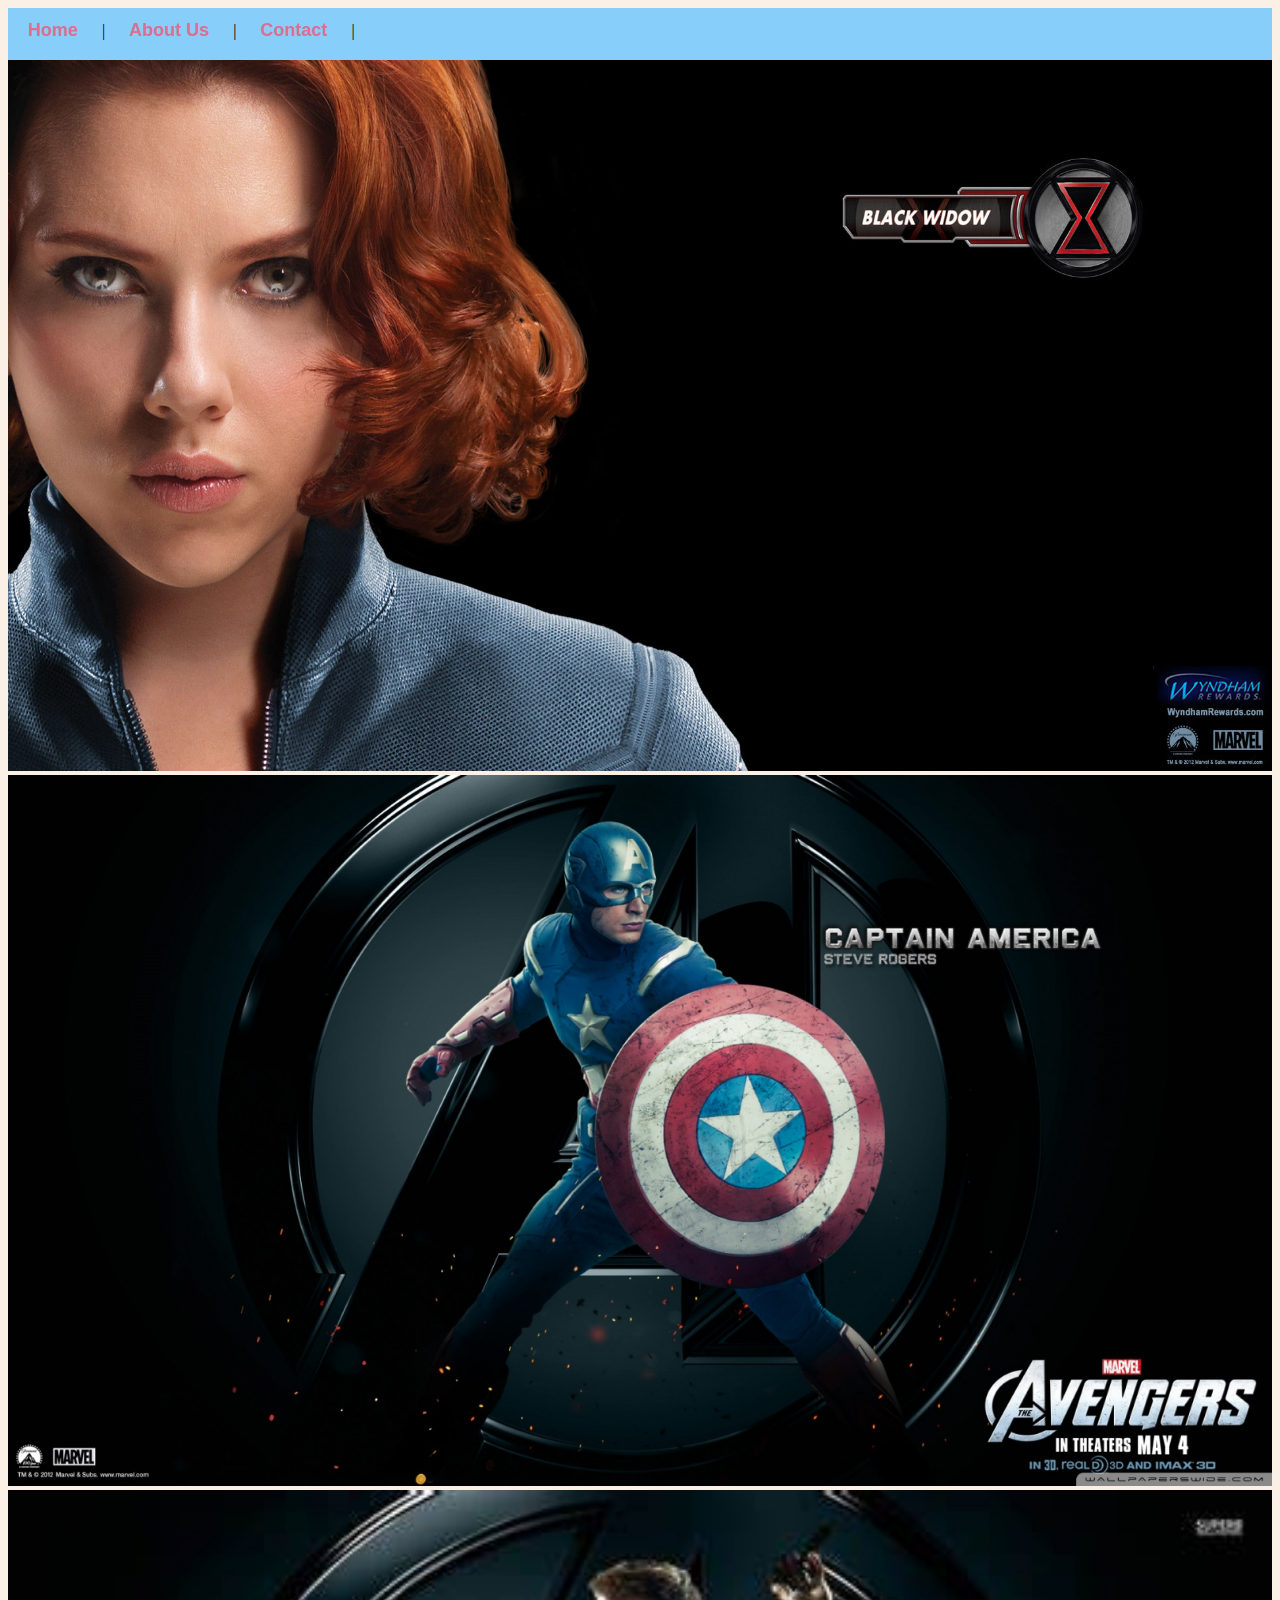
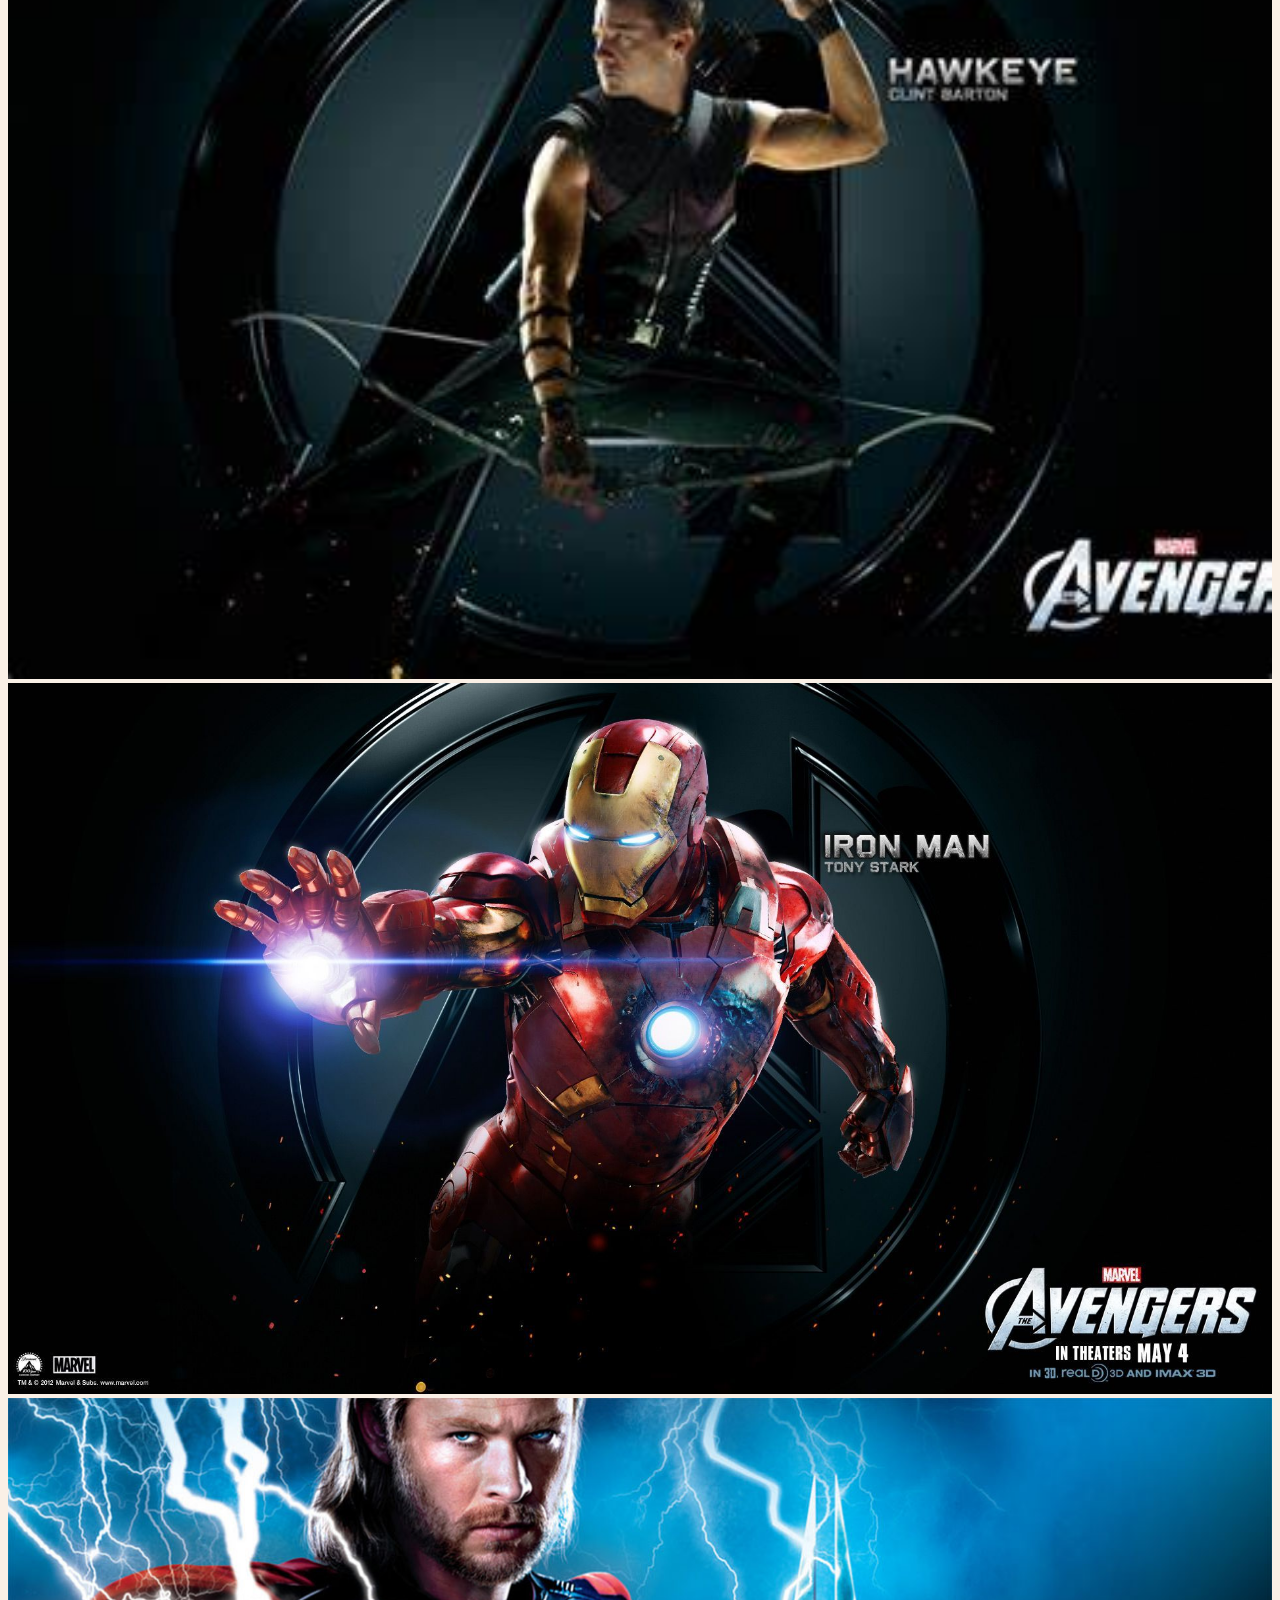
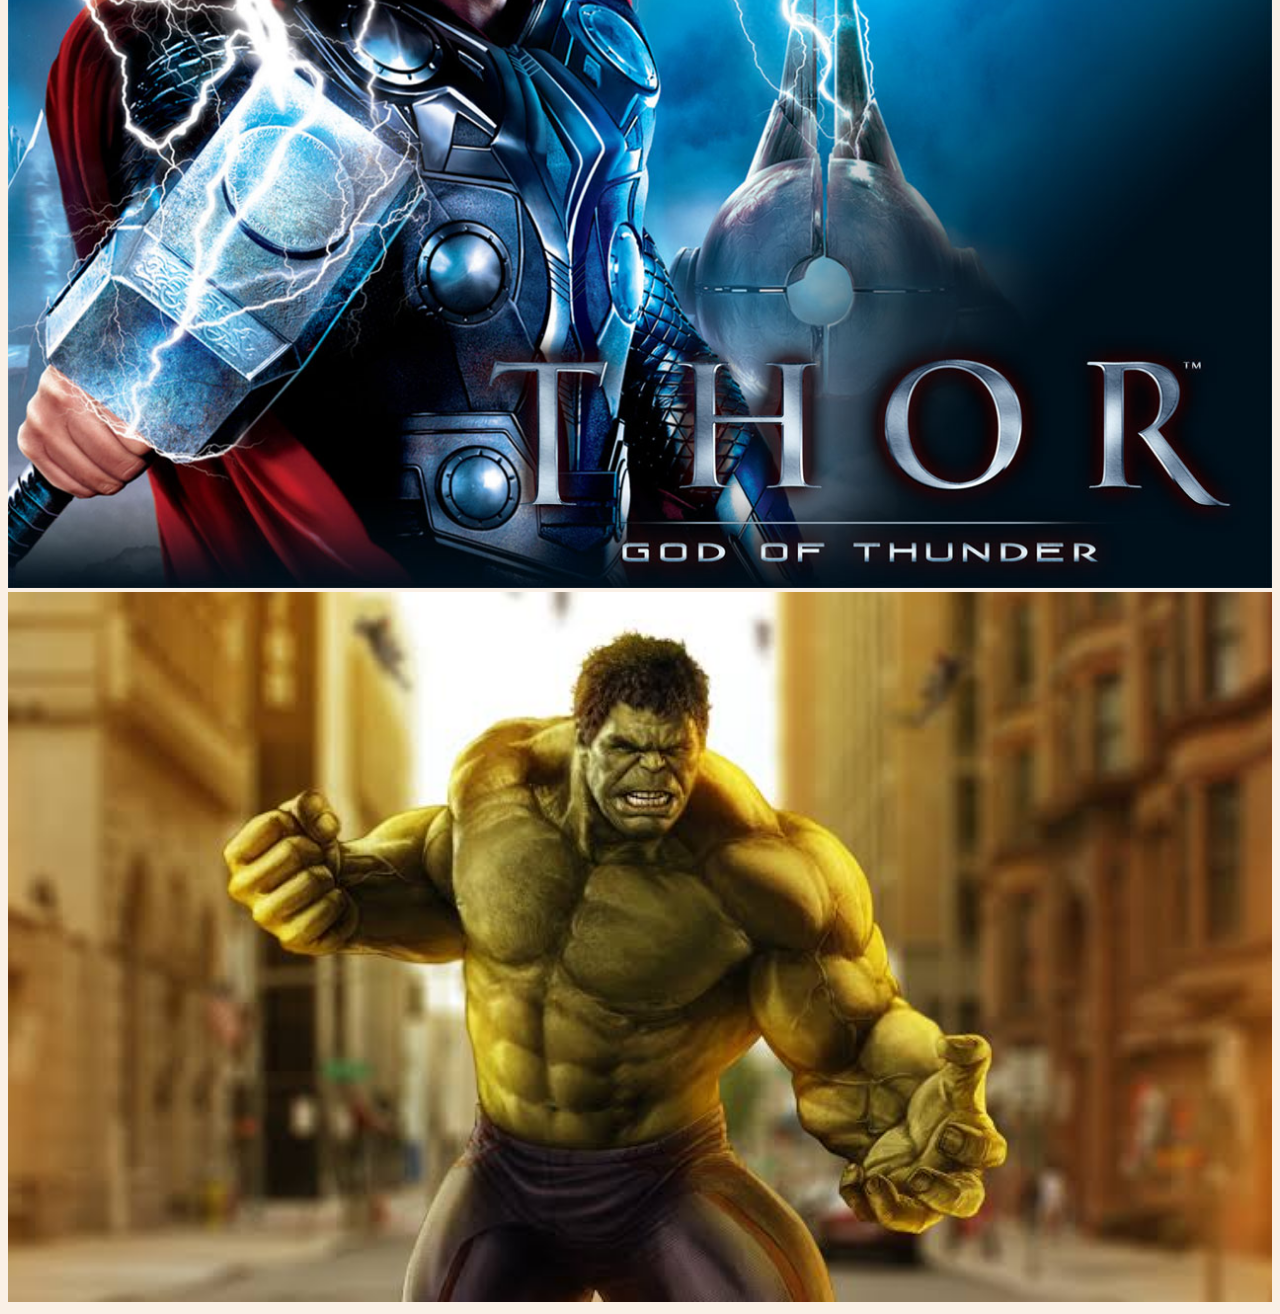
<file: index.html>
<!DOCTYPE html>
<html>
    <head>
        <link rel="stylesheet" href="style.css">
    </head>
    <body>
      <div id="menu">
        <a href="index.html">Home</a> |
        <a href="about.html">About Us</a> |
        <a href="contact.html">Contact</a> |
      </div>

      <div class="gallery">
        <a href="black-widow.html"><img src="images/Black Widow.jpg" /> </a>
        <a href="captain-america.html"><img src="images/Captain America.jpg" /> </a>
        <a href="hawkeye.html"><img src="images/Hawkeye.jpg" /> </a>
        <a href="iron-man.html"><img src="images/Iron Man..jpg"/></a>
        <a href="thor.html"><img src="images/Thor..jpg" /> </a>
       <a href="hulk.html"><img src="images/Hulk.jpeg" /> </a>
      </div>
      
    </body>
</html>
</file>
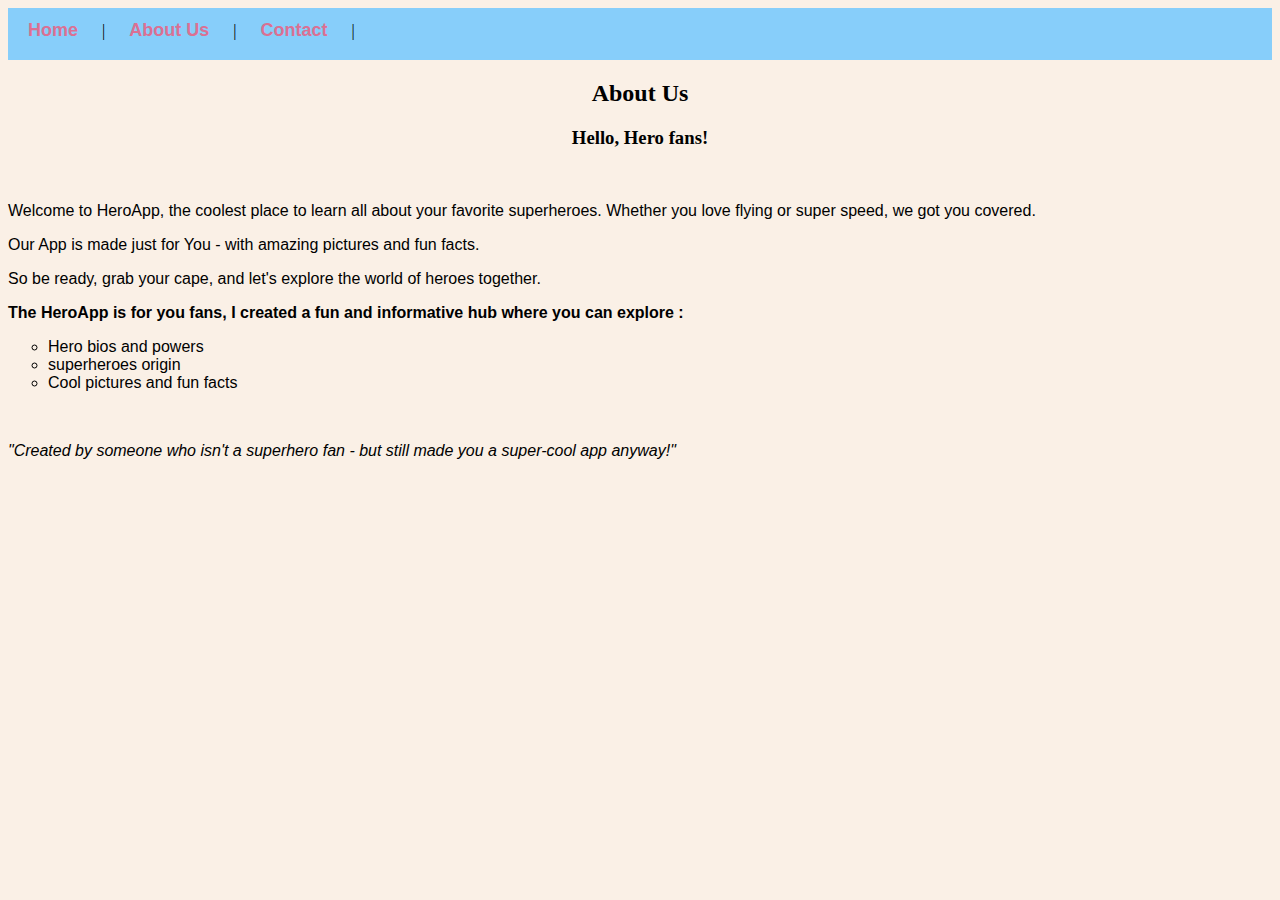
<file: about.html>
<!DOCTYPE html>
<html>
    <head>
     <link rel="stylesheet" href="style.css" />
    </head>
    <body>
     <div id="menu">
        <a href="index.html">Home</a> |
        <a href="about.html">About Us</a> |
        <a href="contact.html">Contact</a> |
      </div>

        <h2>About Us</h2>
        <h3> Hello, Hero fans!</h3> 
        <br/>
        <p>Welcome to HeroApp, the coolest place to learn all about your favorite superheroes. Whether you love flying or super speed, we got you covered.</p>
        <p>Our App is made just for You - with amazing pictures and fun facts.  </p>
        <p>So be ready, grab your cape, and let's explore the world of heroes together.
        <p><b>The HeroApp is for you fans, I created a fun and informative hub where you can explore :</b></p>

         <ul>
            <li>Hero bios and powers</li>
            <li>superheroes origin </li>
            <li>Cool pictures and fun facts</li>
         </ul>
        <br/>
        <p><em>"Created by someone who isn't a superhero fan - but still made you a super-cool app anyway!"</em></p>
    </body>
</html>
</file>
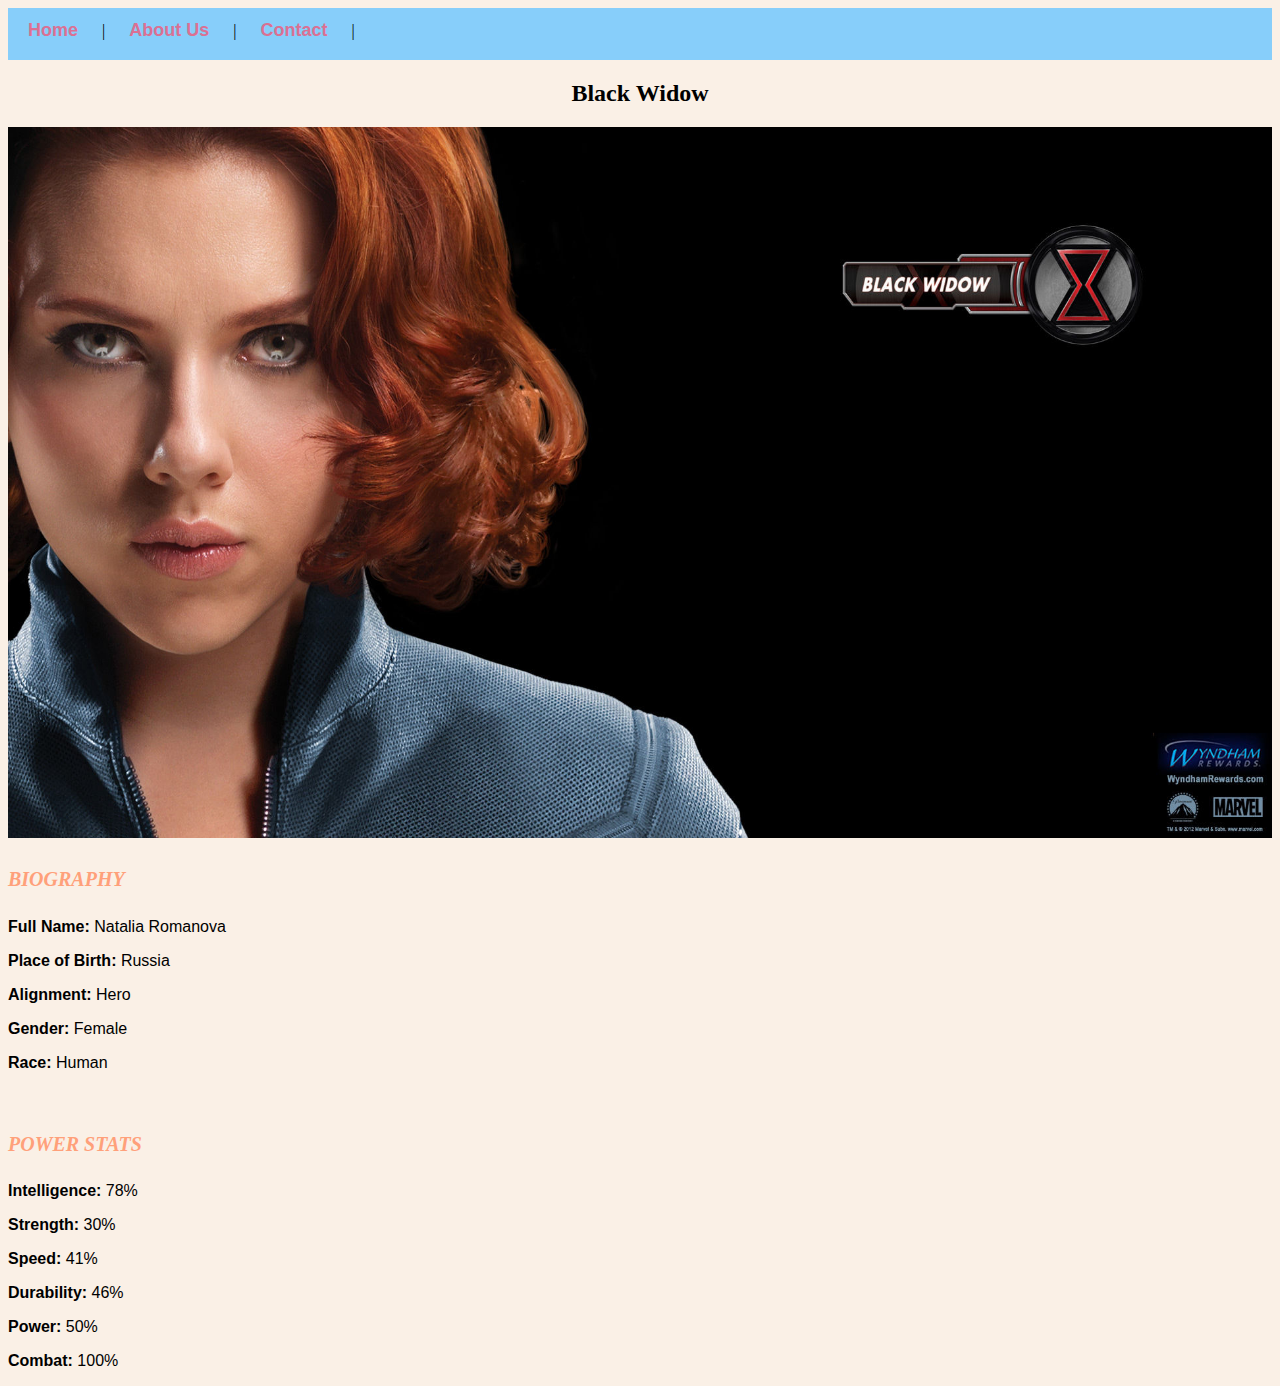
<file: black-widow.html>
<!DOCTYPE html>
<html>
    <head>
     <link rel="stylesheet" href="style.css">
    </head>
    <body>
     <div id="menu">
        <a href="index.html">Home</a> |
        <a href="about.html">About Us</a> |
        <a href="contact.html">Contact</a> |
      </div>
      
        <h2>Black Widow</h2>
        <div class="gallery">
        <img src="images/Black Widow.jpg" />
        </div>
        <h4>BIOGRAPHY </h4>
        <p><b>Full Name:</b> Natalia Romanova</p>
        <p><b>Place of Birth:</b> Russia </p>
        <p><b>Alignment:</b> Hero </p>
        <p><b>Gender:</b> Female </p>
        <p><b>Race:</b> Human</p>

        <br/>

        <h4>POWER STATS</h4>
        <p><b>Intelligence:</b> 78%</p>
        <p><b>Strength:</b> 30%</p>
        <p><b>Speed:</b> 41%</p>
        <p><b>Durability:</b> 46%</p>
        <p><b>Power:</b> 50% </p>
        <p><b>Combat:</b> 100%</p>

    </body>
</html>
</file>
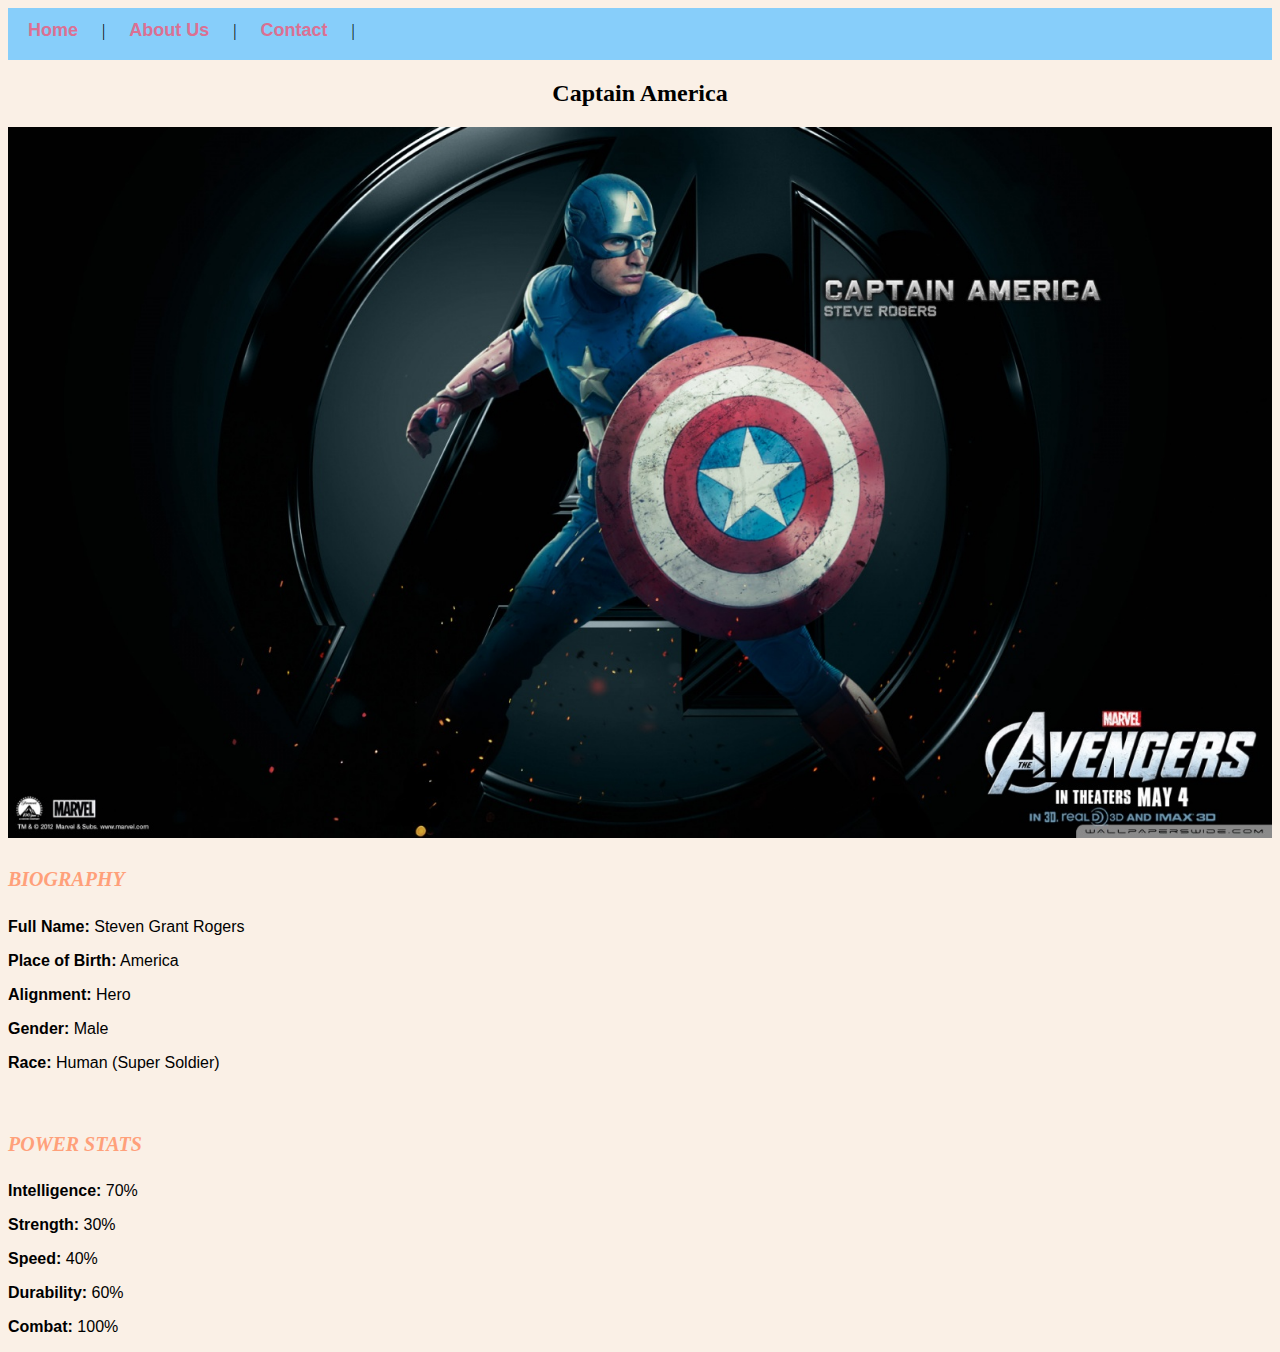
<file: captain-america.html>
<!DOCTYPE html>
<html>
    <head>
     <link rel="stylesheet" href="style.css">
    </head>
    <body>
     <div id="menu">
        <a href="index.html">Home</a> |
        <a href="about.html">About Us</a> |
        <a href="contact.html">Contact</a> |
      </div>

        <h2>Captain America</h2>
        <div class="gallery">
        <img src="images/Captain America.jpg" />
        </div>
        <h4>BIOGRAPHY </h4>
        <p><b>Full Name:</b> Steven Grant Rogers</p>
        <p><b>Place of Birth:</b> America </p>
        <p><b>Alignment:</b> Hero </p>
        <p><b>Gender:</b> Male</p>
        <p><b>Race:</b> Human (Super Soldier)</p>

        <br/>

        <h4>POWER STATS</h4>
        <p><b>Intelligence:</b> 70%</p>
        <p><b>Strength:</b> 30% </p>
        <p><b>Speed:</b> 40%</p>
        <p><b>Durability:</b> 60%</p>
        <p><b>Combat:</b> 100%</p>

    </body>
</html>
</file>
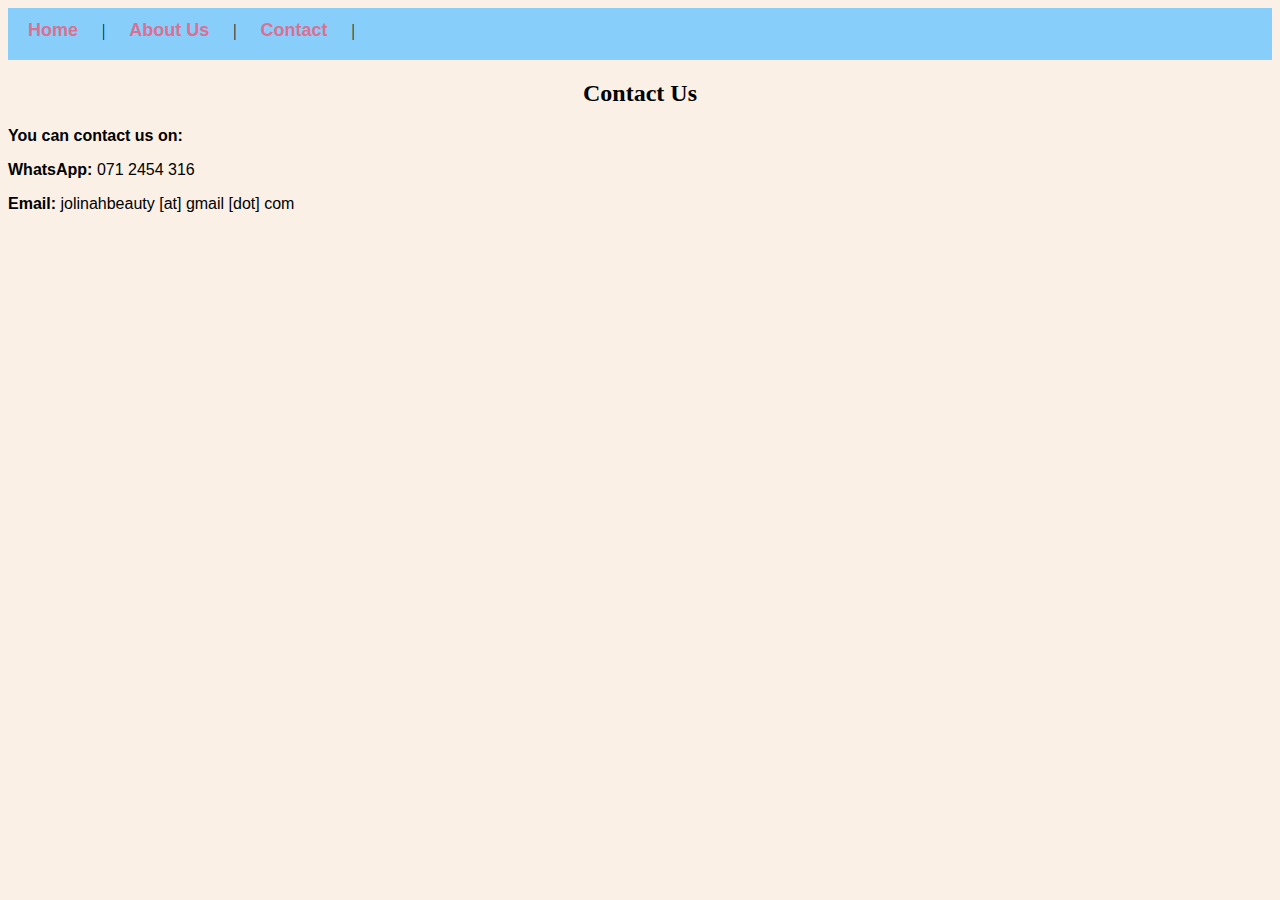
<file: contact.html>
<!DOCTYPE html>
<html>
    <head>
      <link rel="stylesheet" href="style.css">
    </head>
    <body>
     <div id="menu">
        <a href="index.html">Home</a> |
        <a href="about.html">About Us</a> |
        <a href="contact.html">Contact</a> |
      </div>

       <h2>Contact Us </h2>
       <p><b>You can contact us on:</b></p>
       <p><b>WhatsApp:</b> 071 2454 316</p>
       <p><b>Email:</b> jolinahbeauty [at] gmail [dot] com</p>
    </body>
</html>
</file>
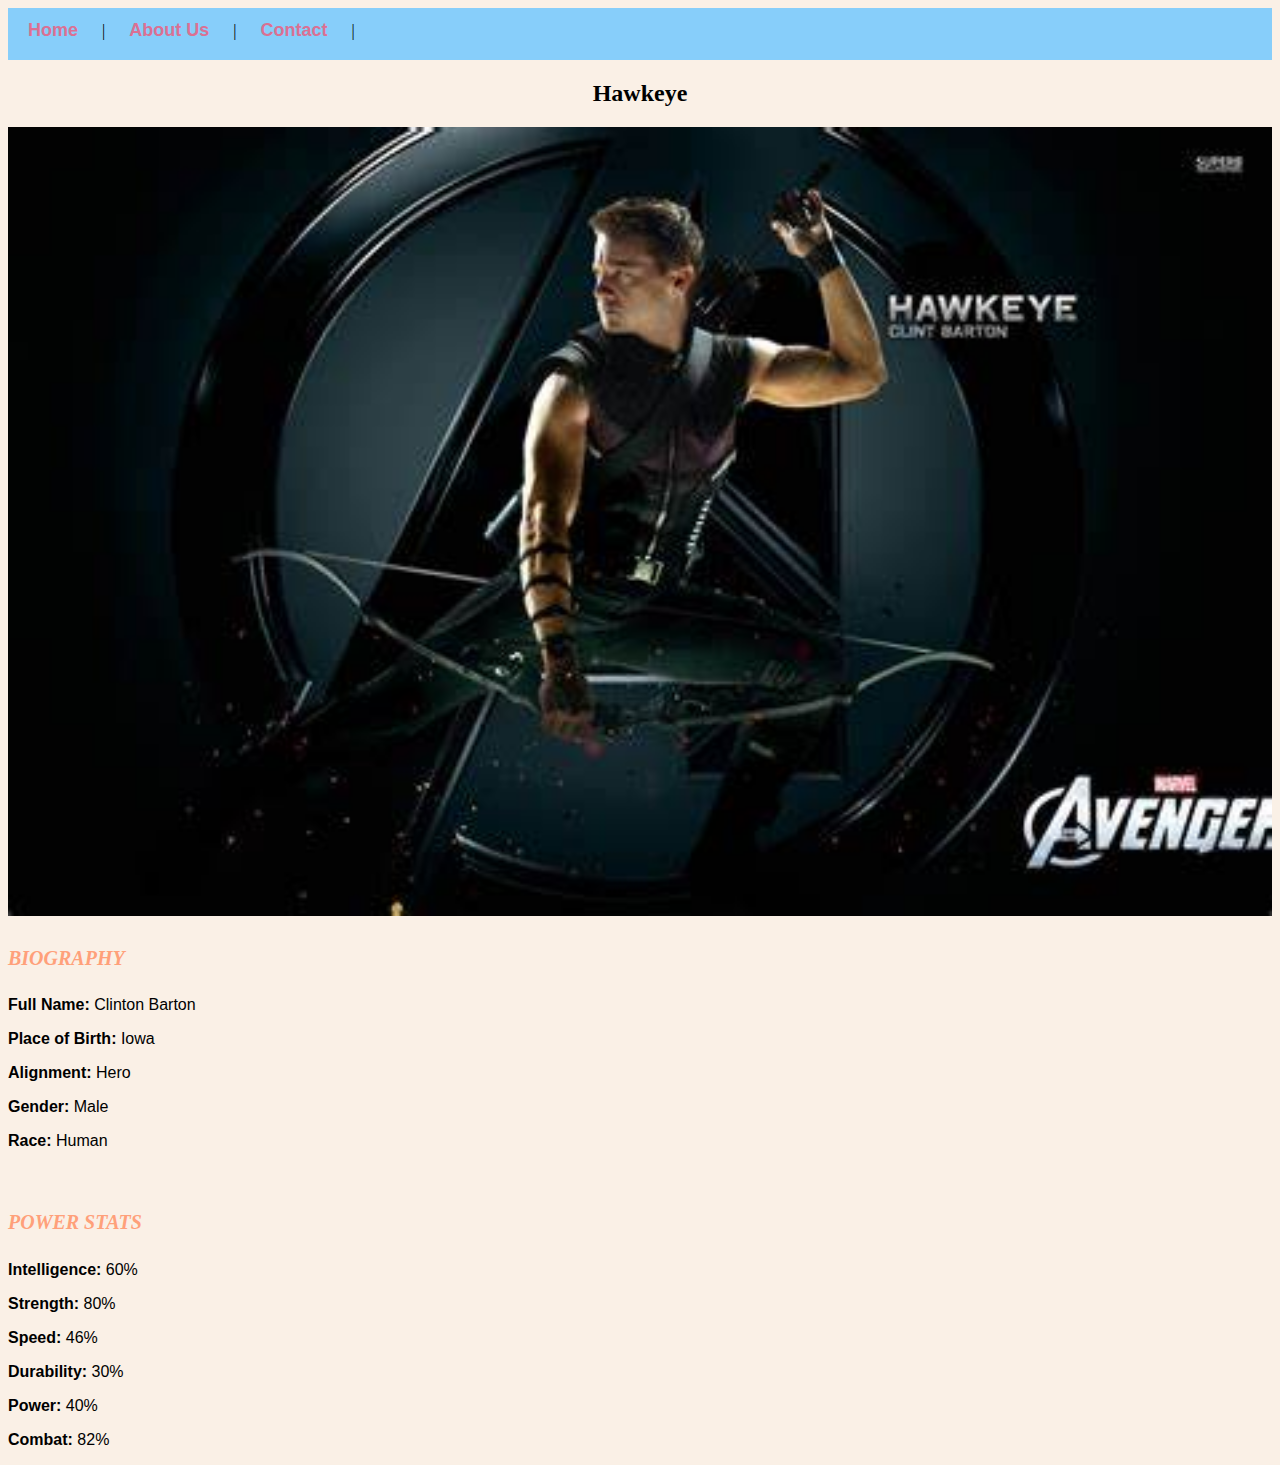
<file: hawkeye.html>
<!DOCTYPE html>
<html>
    <head>
     <link rel="stylesheet" href="style.css">
    </head>
    <body>
     <div id="menu">
        <a href="index.html">Home</a> |
        <a href="about.html">About Us</a> |
        <a href="contact.html">Contact</a> |
      </div>
      
        <h2>Hawkeye</h2>
        <div class="gallery">
        <img src="images/Hawkeye.jpg" />
        </div>
        <h4>BIOGRAPHY</h4>
        <p><b>Full Name:</b> Clinton Barton </p>
        <p><b>Place of Birth:</b> Iowa</p>
        <p><b>Alignment:</b> Hero</p>
        <p><b>Gender:</b> Male</p>
        <p><b>Race:</b> Human</p>

        <br/>

        <h4>POWER STATS</h4>
        <p><b>Intelligence:</b> 60%</p>
        <p><b>Strength:</b> 80%</p>
        <p><b>Speed:</b> 46%</p>
        <p><b>Durability:</b> 30%</p>
        <p><b>Power:</b> 40%</p>
        <p><b>Combat:</b> 82%</p>

    </body>
</html>
</file>
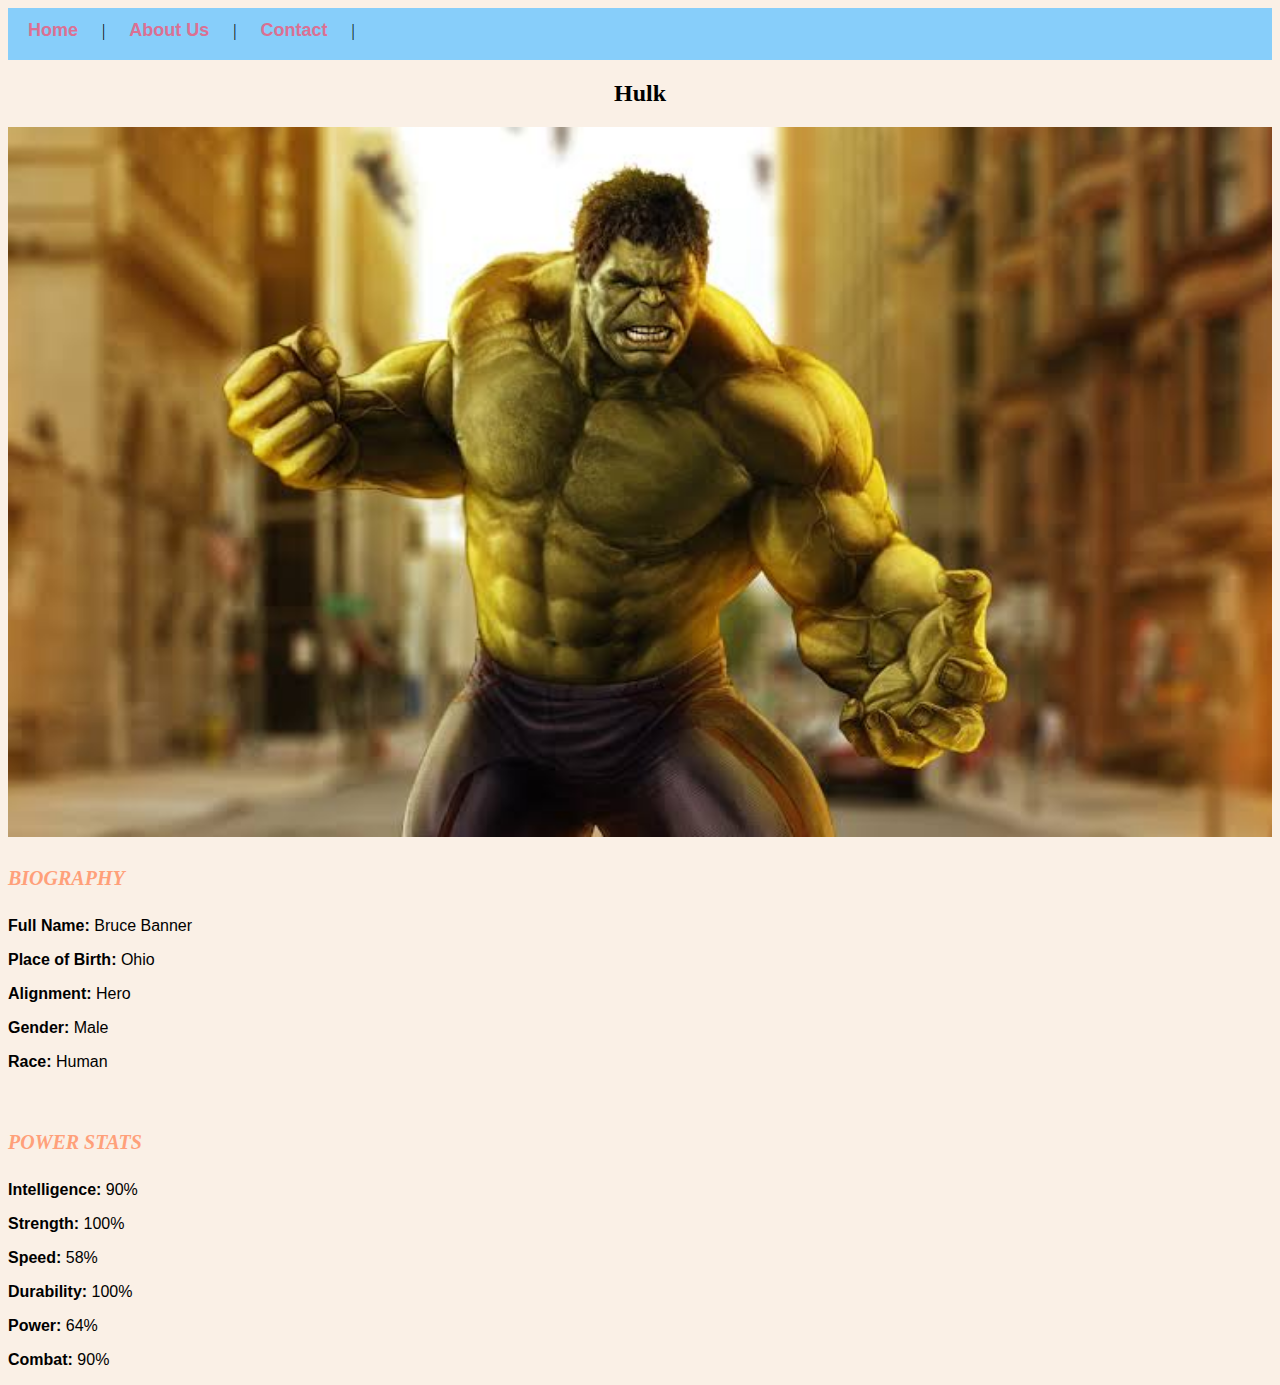
<file: hulk.html>
<!DOCTYPE html>
<html>
    <head>
     <link rel="stylesheet" href="style.css">
    </head>
    <body>
     <div id="menu">
        <a href="index.html">Home</a> |
        <a href="about.html">About Us</a> |
        <a href="contact.html">Contact</a> |
      </div>
      
        <h2>Hulk</h2>
        <div class="gallery">
        <img src="images/Hulk.jpeg" />
        </div>
        <h4>BIOGRAPHY </h4>
        <p><b>Full Name:</b> Bruce Banner</p>
        <p><b>Place of Birth:</b> Ohio</p>
        <p><b>Alignment:</b> Hero </p>
        <p><b>Gender:</b> Male</p>
        <p><b>Race:</b> Human</p>

        <br/>

        <h4>POWER STATS</h4>
        <p><b>Intelligence:</b> 90%</p>
        <p><b>Strength:</b> 100% </p>
        <p><b>Speed:</b> 58%</p>
        <p><b>Durability:</b> 100%</p>
        <p><b>Power:</b> 64%</p>
        <p><b>Combat:</b> 90%</p>

    </body>
</html>
</file>
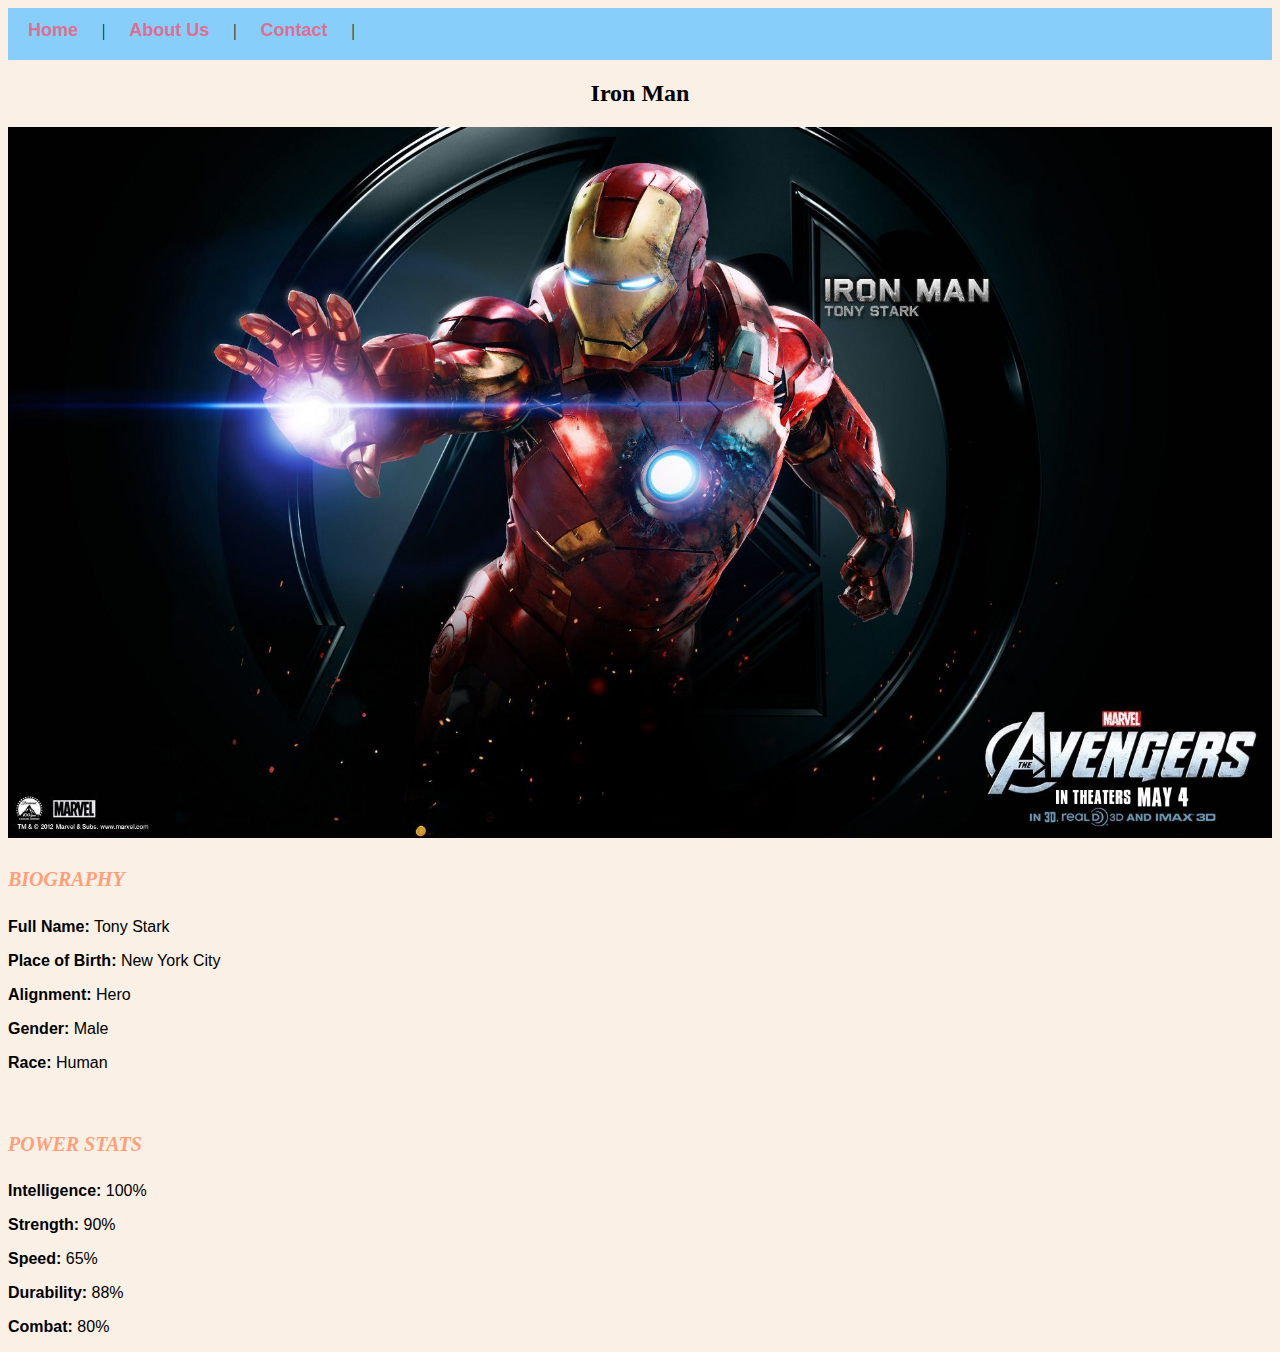
<file: iron-man.html>
<!DOCTYPE html>
<html>
    <head>
     <link rel="stylesheet" href="style.css">
    </head>
    <body>
     <div id="menu">
        <a href="index.html">Home</a> |
        <a href="about.html">About Us</a> |
        <a href="contact.html">Contact</a> |
      </div>
      
        <h2>Iron Man</h2>
        <div class="gallery">
        <img src="images/Iron Man..jpg" />
        </div>
        <h4>BIOGRAPHY</h4>
        <p><b>Full Name:</b> Tony Stark</p>
        <p><b>Place of Birth:</b> New York City </p>
        <p><b>Alignment:</b> Hero </p>
        <p><b>Gender:</b> Male</p>
        <p><b>Race:</b> Human</p>

        <br/>

        <h4>POWER STATS</h4>
        <p><b>Intelligence:</b> 100%</p>
        <p><b>Strength:</b> 90% </p>
        <p><b>Speed:</b> 65%</p>
        <p><b>Durability:</b> 88%</p>
        <p><b>Combat:</b> 80%</p>

    </body>
</html>
</file>
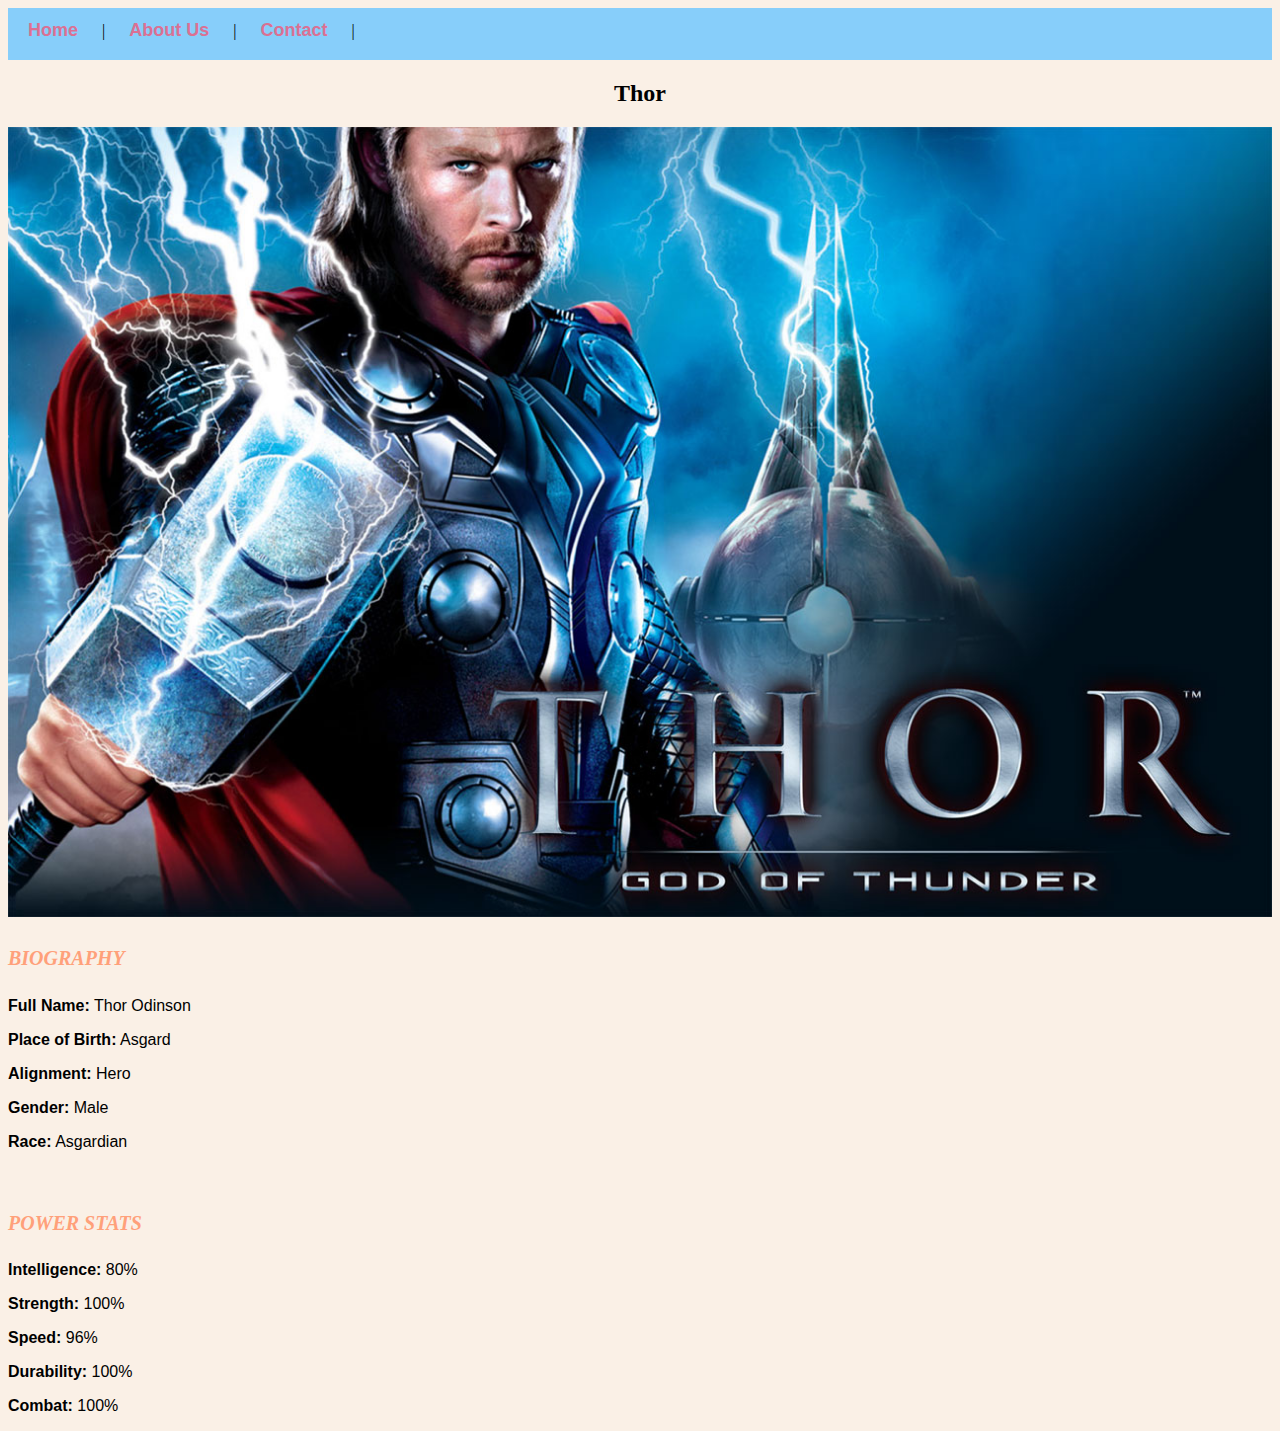
<file: thor.html>
<!DOCTYPE html>
<html>
    <head>
     <link rel="stylesheet" href="style.css">
    </head>
    <body>
     <div id="menu">
        <a href="index.html">Home</a> |
        <a href="about.html">About Us</a> |
        <a href="contact.html">Contact</a> |
      </div>
      
        <h2>Thor</h2>
        <div class="gallery">
        <img src="images/Thor..jpg" />
        </div>
        <h4>BIOGRAPHY </h4>
        <p><b>Full Name:</b> Thor Odinson</p>
        <p><b>Place of Birth:</b> Asgard </p>
        <p><b>Alignment:</b> Hero </p>
        <p><b>Gender:</b> Male</p>
        <p><b>Race:</b> Asgardian</p>

        <br/>

        <h4>POWER STATS</h4>
        <p><b>Intelligence:</b> 80%</p>
        <p><b>Strength:</b> 100% </p>
        <p><b>Speed:</b> 96%</p>
        <p><b>Durability:</b> 100%</p>
        <p><b>Combat:</b> 100%</p>

    </body>
</html>
</file>
<file: style.css>
.gallery img{
    width: 100%;
} h4{
    font-family: Impact, fantasy;
    font-size: 20px;
    font-style: italic;
    color: lightsalmon;
}
h2 {
    text-align: center;
}
p{
    font-family: Arial, Helvetica, sans-serif;
}
#menu{
    width: 100%;
    height: 40px;
    background-color: lightskyblue;
    padding-top: 12px;
}
#menu a{
    color:palevioletred;
    font-family: Helvetica, sans-serif;
    font-size: 18px;
    text-decoration: none;
    font-weight: 800;

    padding-left: 20px;
    padding-right: 20px;
}
#menu a:hover{
    color:cornflowerblue;
}
h3{
    text-align: center;
}
ul {
    font-family: Arial, Helvetica, sans-serif;
}
li{
    list-style:circle;
}
body {
    background-color:linen;
}
</file>
